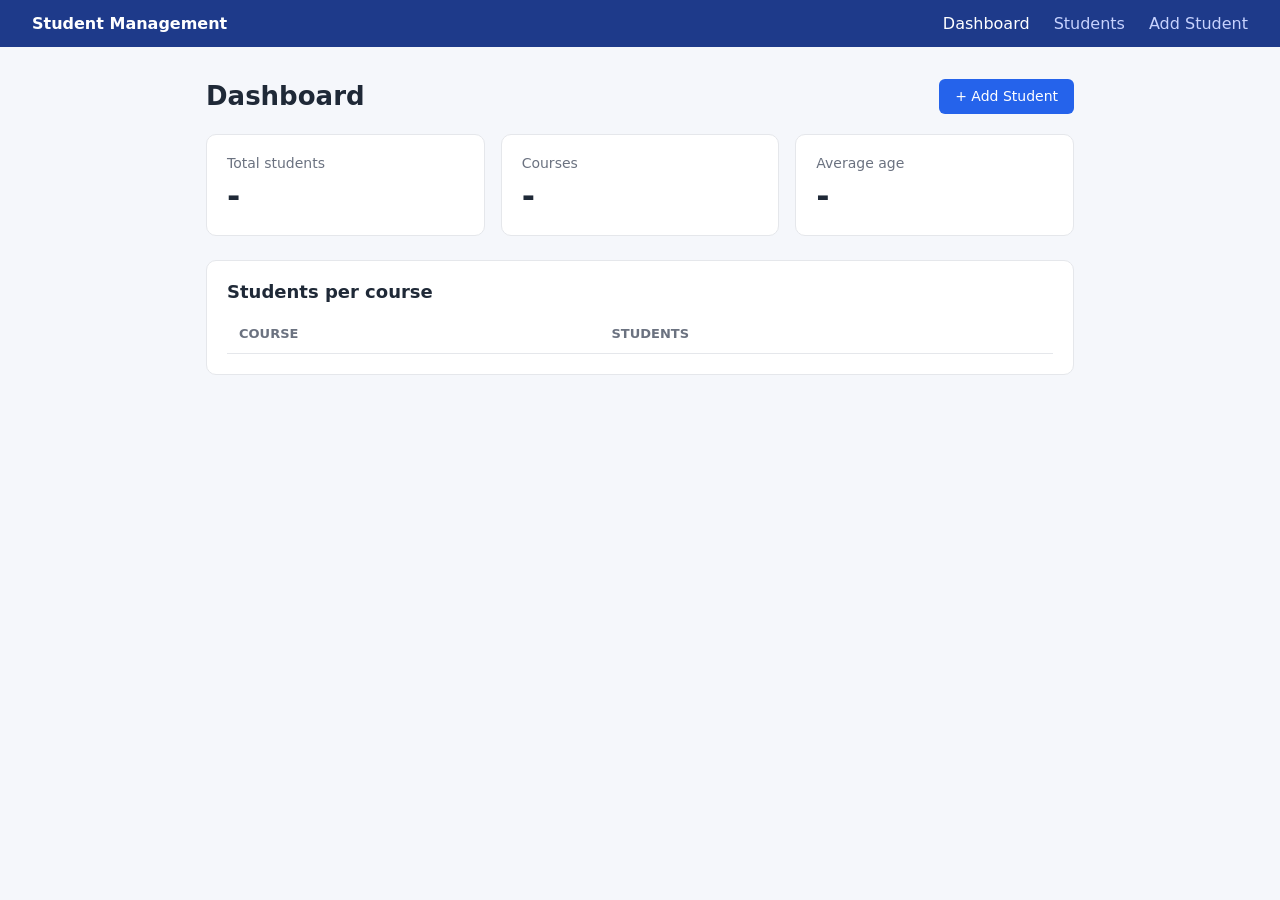
<file: frontend/index.html>
<!DOCTYPE html>
<html lang="en">
<head>
    <meta charset="UTF-8">
    <meta name="viewport" content="width=device-width, initial-scale=1.0">
    <title>Dashboard</title>
    <link rel="stylesheet" href="css/style.css">
</head>
<body>
    <nav class="navbar">
        <span class="brand">Student Management</span>
        <a href="index.html" class="active">Dashboard</a>
        <a href="students.html">Students</a>
        <a href="add_student.html">Add Student</a>
    </nav>

    <main class="container">
        <div class="page-header">
            <h1>Dashboard</h1>
            <a href="add_student.html" class="btn">+ Add Student</a>
        </div>

        <div class="stats">
            <div class="card">
                <div class="stat-label">Total students</div>
                <div class="stat-value" id="total-students">-</div>
            </div>
            <div class="card">
                <div class="stat-label">Courses</div>
                <div class="stat-value" id="total-courses">-</div>
            </div>
            <div class="card">
                <div class="stat-label">Average age</div>
                <div class="stat-value" id="average-age">-</div>
            </div>
        </div>

        <div class="card">
            <h2>Students per course</h2>
            <div class="table-wrap">
                <table>
                    <thead>
                        <tr>
                            <th>Course</th>
                            <th>Students</th>
                        </tr>
                    </thead>
                    <tbody id="course-list"></tbody>
                </table>
            </div>
        </div>
    </main>

    <script src="js/dashboard.js"></script>
</body>
</html>
</file>
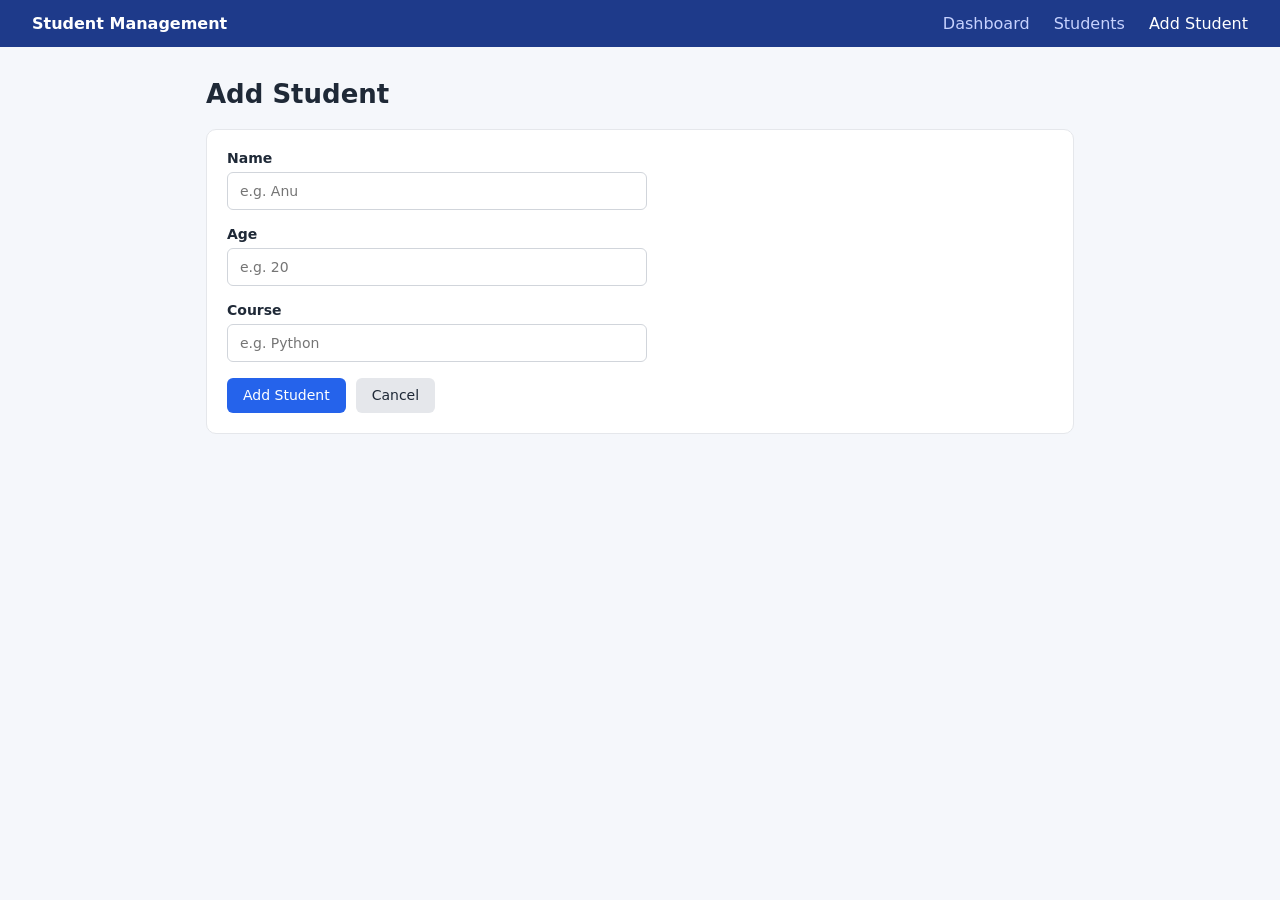
<file: frontend/add_student.html>
<!DOCTYPE html>
<html lang="en">
<head>
    <meta charset="UTF-8">
    <meta name="viewport" content="width=device-width, initial-scale=1.0">
    <title>Add Student</title>
    <link rel="stylesheet" href="css/style.css">
</head>
<body>
    <nav class="navbar">
        <span class="brand">Student Management</span>
        <a href="index.html">Dashboard</a>
        <a href="students.html">Students</a>
        <a href="add_student.html" class="active">Add Student</a>
    </nav>

    <main class="container">
        <div class="page-header">
            <h1>Add Student</h1>
        </div>

        <div class="card">
            <form id="student-form">
                <label>
                    Name
                    <input id="name" placeholder="e.g. Anu" required>
                </label>
                <label>
                    Age
                    <input id="age" type="number" min="1" placeholder="e.g. 20" required>
                </label>
                <label>
                    Course
                    <input id="course" placeholder="e.g. Python" required>
                </label>
                <div class="form-buttons">
                    <button type="submit" class="btn">Add Student</button>
                    <a href="students.html" class="btn btn-secondary">Cancel</a>
                </div>
            </form>
        </div>
    </main>

    <script src="js/add.js"></script>
</body>
</html>
</file>
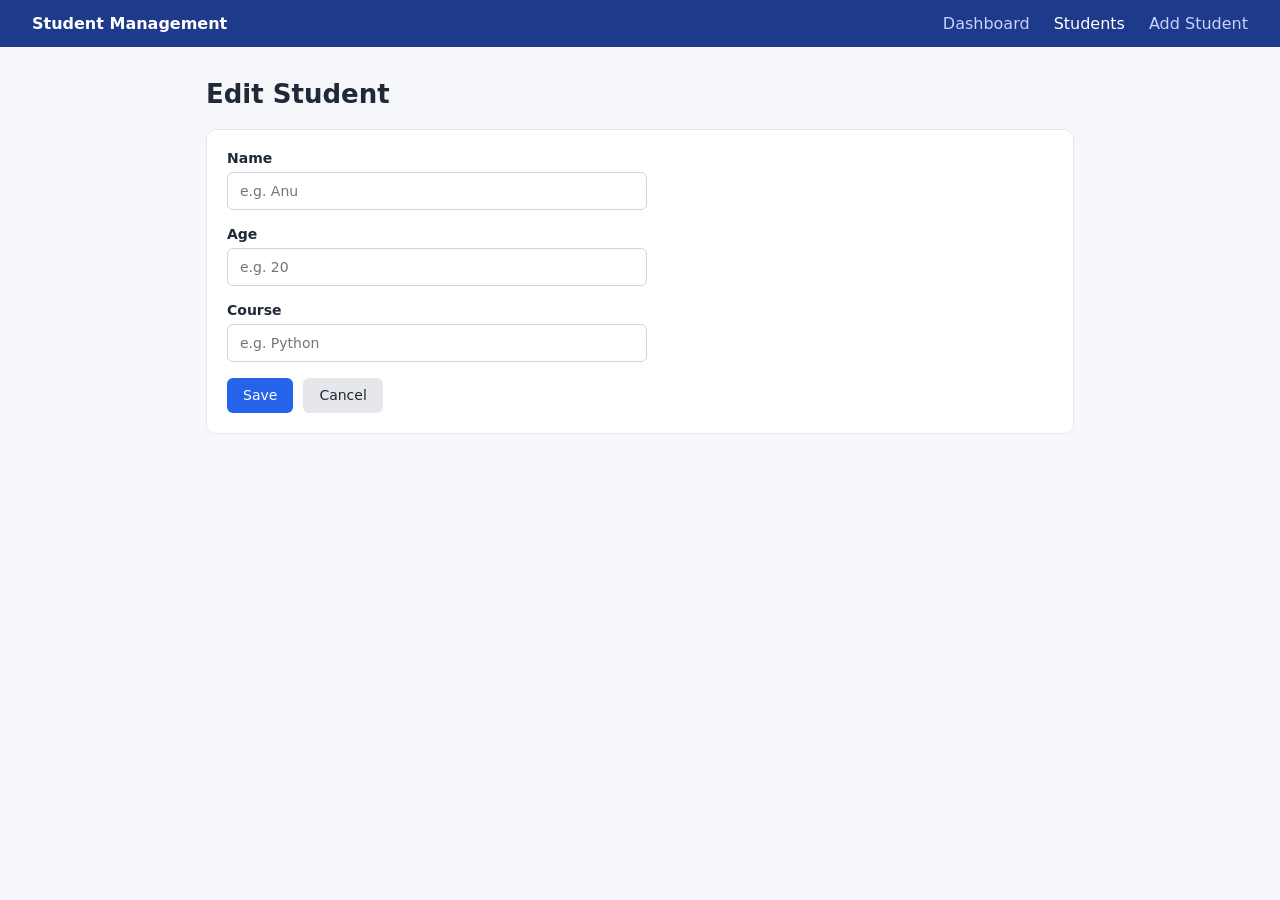
<file: frontend/edit_student.html>
<!DOCTYPE html>
<html lang="en">
<head>
    <meta charset="UTF-8">
    <meta name="viewport" content="width=device-width, initial-scale=1.0">
    <title>Edit Student</title>
    <link rel="stylesheet" href="css/style.css">
</head>
<body>
    <nav class="navbar">
        <span class="brand">Student Management</span>
        <a href="index.html">Dashboard</a>
        <a href="students.html" class="active">Students</a>
        <a href="add_student.html">Add Student</a>
    </nav>

    <main class="container">
        <div class="page-header">
            <h1>Edit Student</h1>
        </div>

        <div class="card">
            <form id="edit-form">
                <label>
                    Name
                    <input id="name" placeholder="e.g. Anu" required>
                </label>
                <label>
                    Age
                    <input id="age" type="number" min="1" placeholder="e.g. 20" required>
                </label>
                <label>
                    Course
                    <input id="course" placeholder="e.g. Python" required>
                </label>
                <div class="form-buttons">
                    <button type="submit" class="btn">Save</button>
                    <a href="students.html" class="btn btn-secondary">Cancel</a>
                </div>
            </form>
        </div>
    </main>

    <script src="js/edit.js"></script>
</body>
</html>
</file>
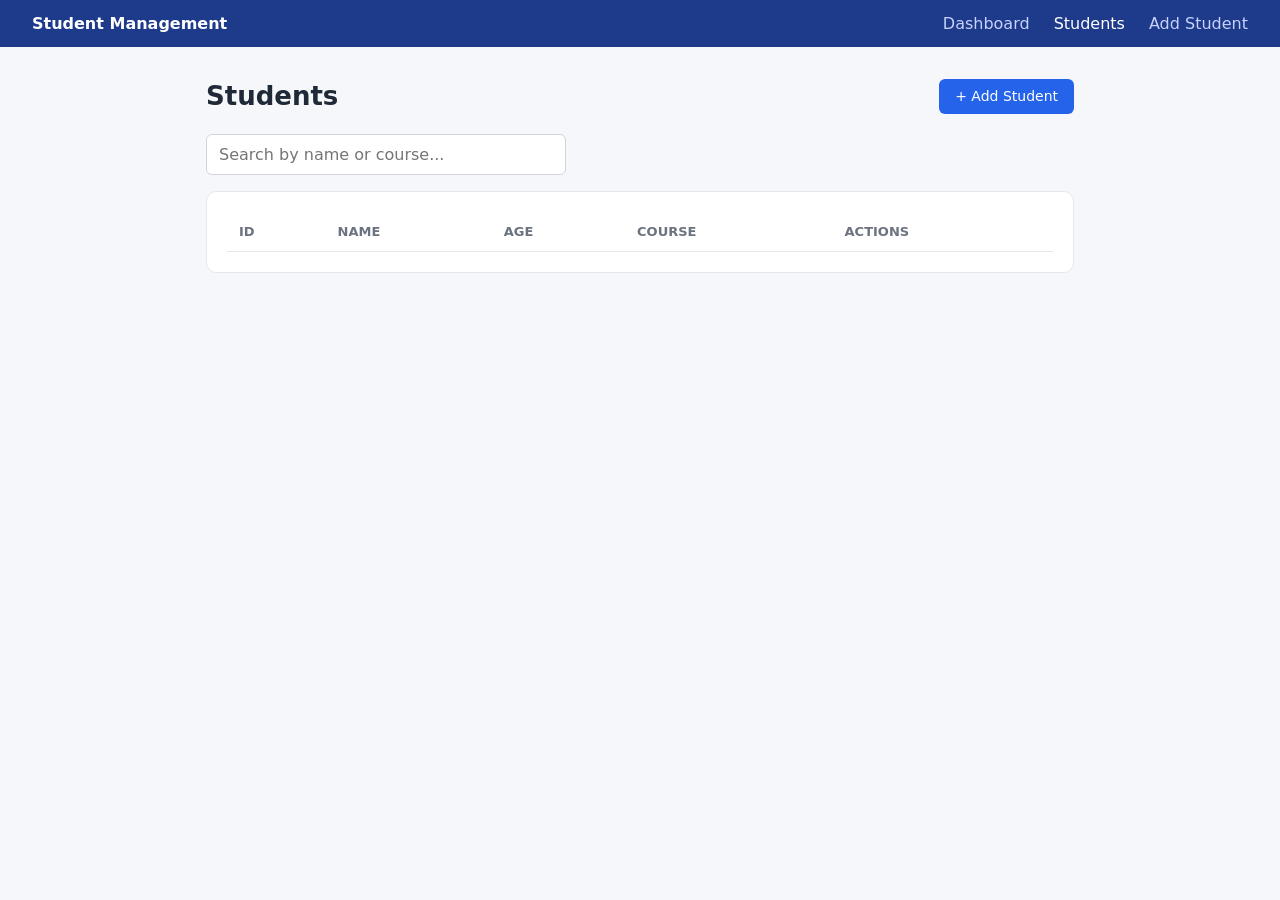
<file: frontend/students.html>
<!DOCTYPE html>
<html lang="en">
<head>
    <meta charset="UTF-8">
    <meta name="viewport" content="width=device-width, initial-scale=1.0">
    <title>Students</title>
    <link rel="stylesheet" href="css/style.css">
</head>
<body>
    <nav class="navbar">
        <span class="brand">Student Management</span>
        <a href="index.html">Dashboard</a>
        <a href="students.html" class="active">Students</a>
        <a href="add_student.html">Add Student</a>
    </nav>

    <main class="container">
        <div class="page-header">
            <h1>Students</h1>
            <a href="add_student.html" class="btn">+ Add Student</a>
        </div>

        <input id="search" type="search" class="search-box" placeholder="Search by name or course..." aria-label="Search students">

        <div class="card">
            <div class="table-wrap">
                <table>
                    <thead>
                        <tr>
                            <th>ID</th>
                            <th>Name</th>
                            <th>Age</th>
                            <th>Course</th>
                            <th>Actions</th>
                        </tr>
                    </thead>
                    <tbody id="student-list"></tbody>
                </table>
            </div>
        </div>
    </main>

    <script src="js/script.js"></script>
</body>
</html>
</file>
<file: frontend/css/style.css>
* {
    box-sizing: border-box;
}

body {
    margin: 0;
    font-family: system-ui, -apple-system, "Segoe UI", Roboto, sans-serif;
    background: #f5f7fb;
    color: #1f2937;
}

/* Top menu */
.navbar {
    display: flex;
    flex-wrap: wrap;
    align-items: center;
    gap: 8px 24px;
    padding: 14px 32px;
    background: #1e3a8a;
}

.navbar .brand {
    margin-right: auto;
    color: #ffffff;
    font-weight: 700;
}

.navbar a {
    color: #c7d2fe;
    text-decoration: none;
}

.navbar a:hover,
.navbar a.active {
    color: #ffffff;
}

/* Page area */
.container {
    max-width: 900px;
    margin: 32px auto;
    padding: 0 16px;
}

.page-header {
    display: flex;
    flex-wrap: wrap;
    align-items: center;
    justify-content: space-between;
    gap: 12px;
    margin-bottom: 20px;
}

h1 {
    margin: 0;
    font-size: 26px;
}

h2 {
    margin: 0 0 12px;
    font-size: 18px;
}

.card {
    background: #ffffff;
    border: 1px solid #e5e7eb;
    border-radius: 10px;
    padding: 20px;
}

/* Dashboard */
.stats {
    display: grid;
    grid-template-columns: repeat(auto-fit, minmax(180px, 1fr));
    gap: 16px;
    margin-bottom: 24px;
}

.stat-label {
    color: #6b7280;
    font-size: 14px;
}

.stat-value {
    margin-top: 6px;
    font-size: 32px;
    font-weight: 700;
}

/* Tables */
.table-wrap {
    overflow-x: auto;
}

table {
    width: 100%;
    border-collapse: collapse;
}

th,
td {
    padding: 12px;
    border-bottom: 1px solid #e5e7eb;
    text-align: left;
}

th {
    color: #6b7280;
    font-size: 13px;
    text-transform: uppercase;
}

tr:last-child td {
    border-bottom: none;
}

.actions {
    white-space: nowrap;
}

.actions .btn + .btn {
    margin-left: 8px;
}

.empty {
    padding: 24px;
    color: #6b7280;
    text-align: center;
}

/* Forms */
form {
    display: flex;
    flex-direction: column;
    gap: 16px;
    max-width: 420px;
}

label {
    display: flex;
    flex-direction: column;
    gap: 6px;
    font-size: 14px;
    font-weight: 600;
}

input {
    padding: 10px 12px;
    border: 1px solid #d1d5db;
    border-radius: 6px;
    font: inherit;
    font-weight: 400;
}

input:focus {
    outline: 2px solid #2563eb;
    border-color: transparent;
}

.form-buttons {
    display: flex;
    gap: 10px;
}

/* Buttons */
.btn {
    display: inline-block;
    padding: 9px 16px;
    border: none;
    border-radius: 6px;
    background: #2563eb;
    color: #ffffff;
    font: inherit;
    font-size: 14px;
    line-height: 1.2;
    text-decoration: none;
    cursor: pointer;
}

.btn:hover {
    background: #1d4ed8;
}

.btn-secondary {
    background: #e5e7eb;
    color: #1f2937;
}

.btn-secondary:hover {
    background: #d1d5db;
}

.btn-danger {
    background: #dc2626;
}

.btn-danger:hover {
    background: #b91c1c;
}

.btn-small {
    padding: 6px 12px;
    font-size: 13px;
}

/* Search */
.search-box {
    width: 100%;
    max-width: 360px;
    margin-bottom: 16px;
}
</file>
